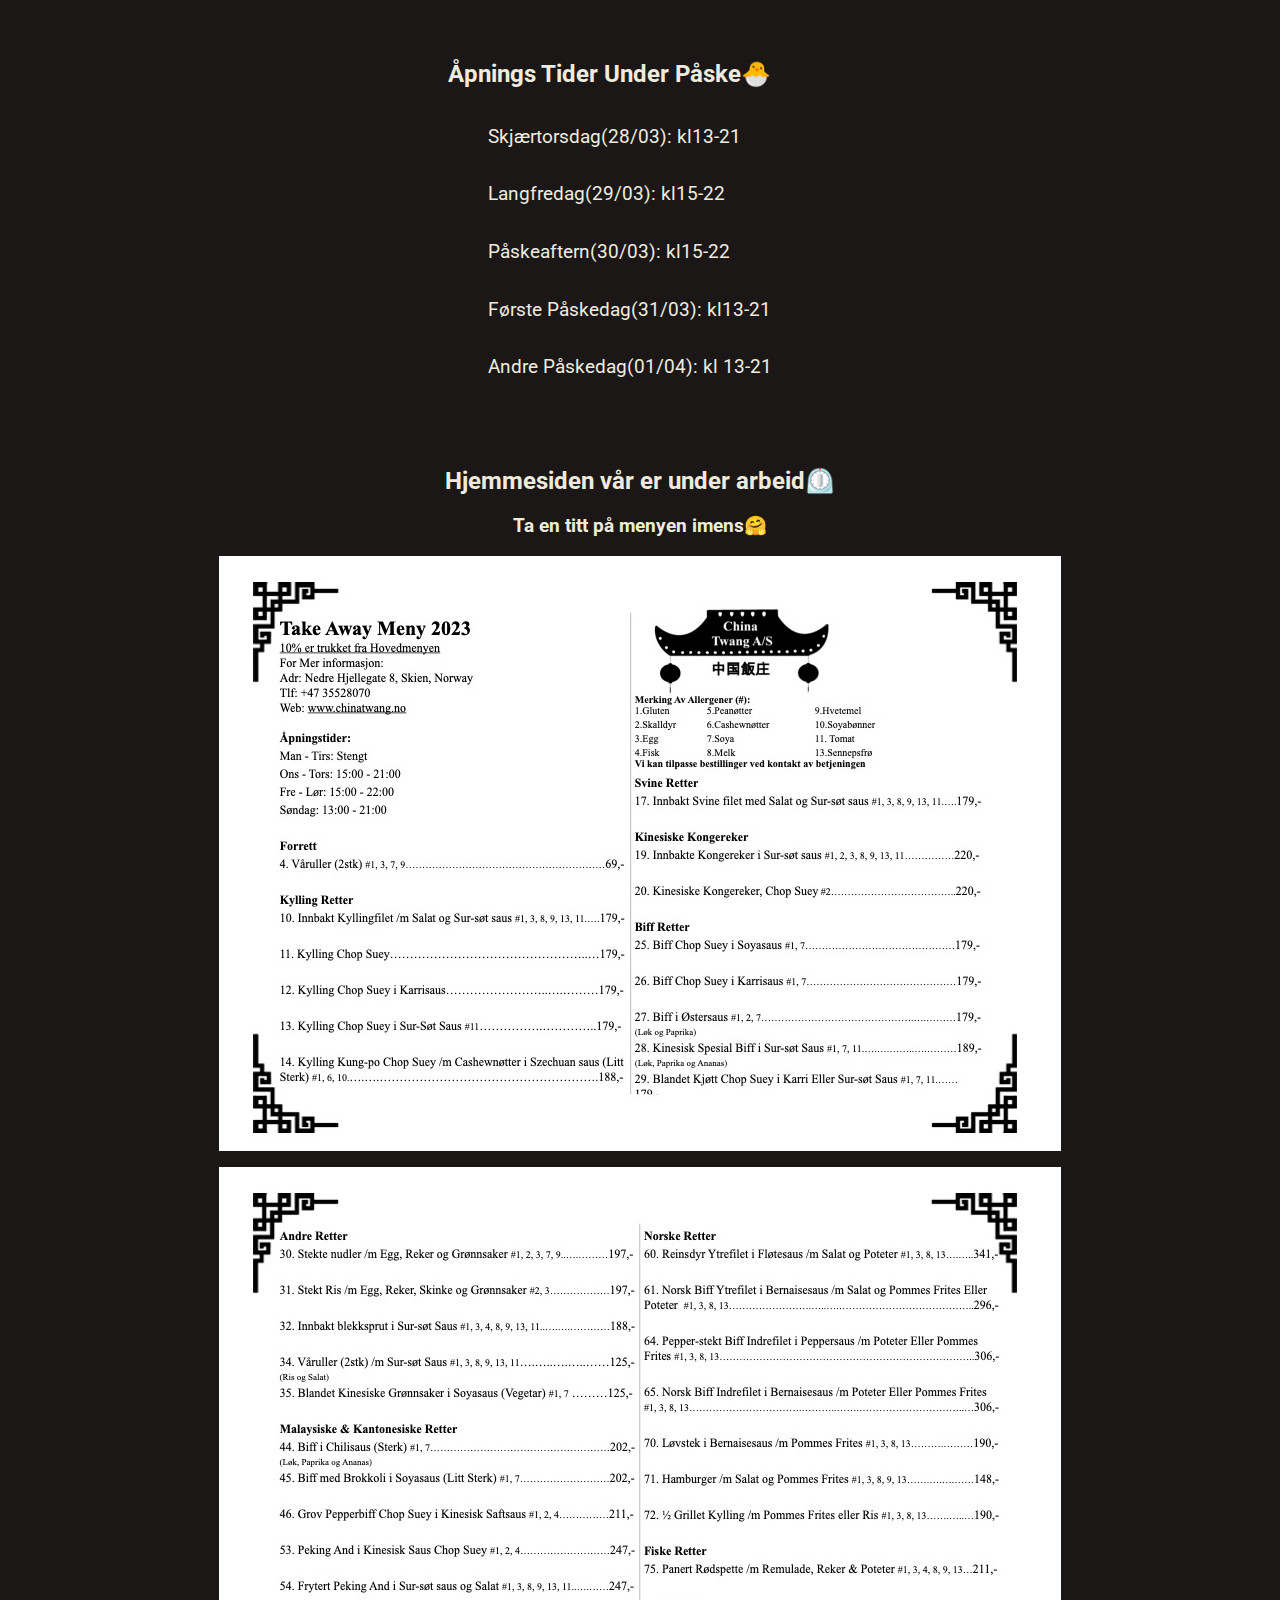
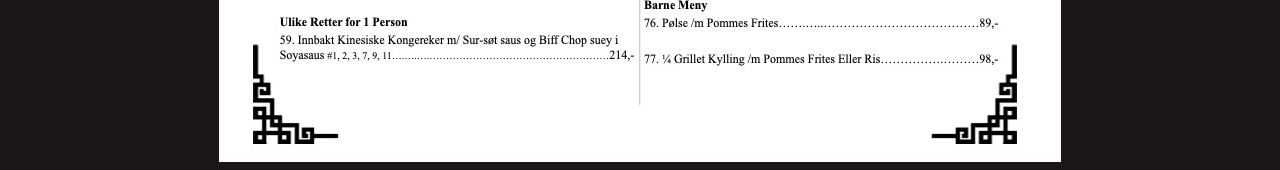
<file: Parked Website/Cite_Påske(dated)/index.html>
<html lang="en">
    <head>
        <meta charset="UTF-8">
        <meta name="viewport" content="width=device-width, initial-scale=1.0">
        <title>China Twang</title>
        <link href="https://fonts.googleapis.com/css2?family=Roboto&display=swap" rel="stylesheet"> 
        <link rel="stylesheet" href="style.css?v=2">
        <META HTTP-EQUIV="CACHE-CONTROL" CONTENT="NO-CACHE">
    </head>

    <body>
        <div class="img_geef">
            <h2>Åpnings Tider Under Påske🐣</h2>
            <ul class="op_li">
                <li>Skjærtorsdag(28/03): kl13-21</li>
                <li>Langfredag(29/03): kl15-22</li>
                <li>Påskeaftern(30/03): kl15-22</li>
                <li>Første Påskedag(31/03): kl13-21</li>
                <li>Andre Påskedag(01/04): kl 13-21</li>
            </ul>
        </div>
        <div class="txt_construct">
            <h2>
                Hjemmesiden vår er under arbeid⏲️
            </h2>
        </div>
        <div class="txt_construct">
            <h3>
                Ta en titt på menyen imens🤗
            </h3>
        </div>
        <div class="img_meny">
            <img src="Assets/Takeaway1.jpg">
        </div>
        <div class="img_meny">
            <img src="Assets/Takeaway2.jpg">
        </div>

    </body>

    <footer>
        <div class="f_size">
            <div class="close">
                Lukk Meg
            </div>
            <img src="Assets/Takeaway1.jpg">
            <img src="Assets/Takeaway2.jpg">
        </div>

        <script src="script.js?v=2"></script>
    </footer>
</html>
</file>
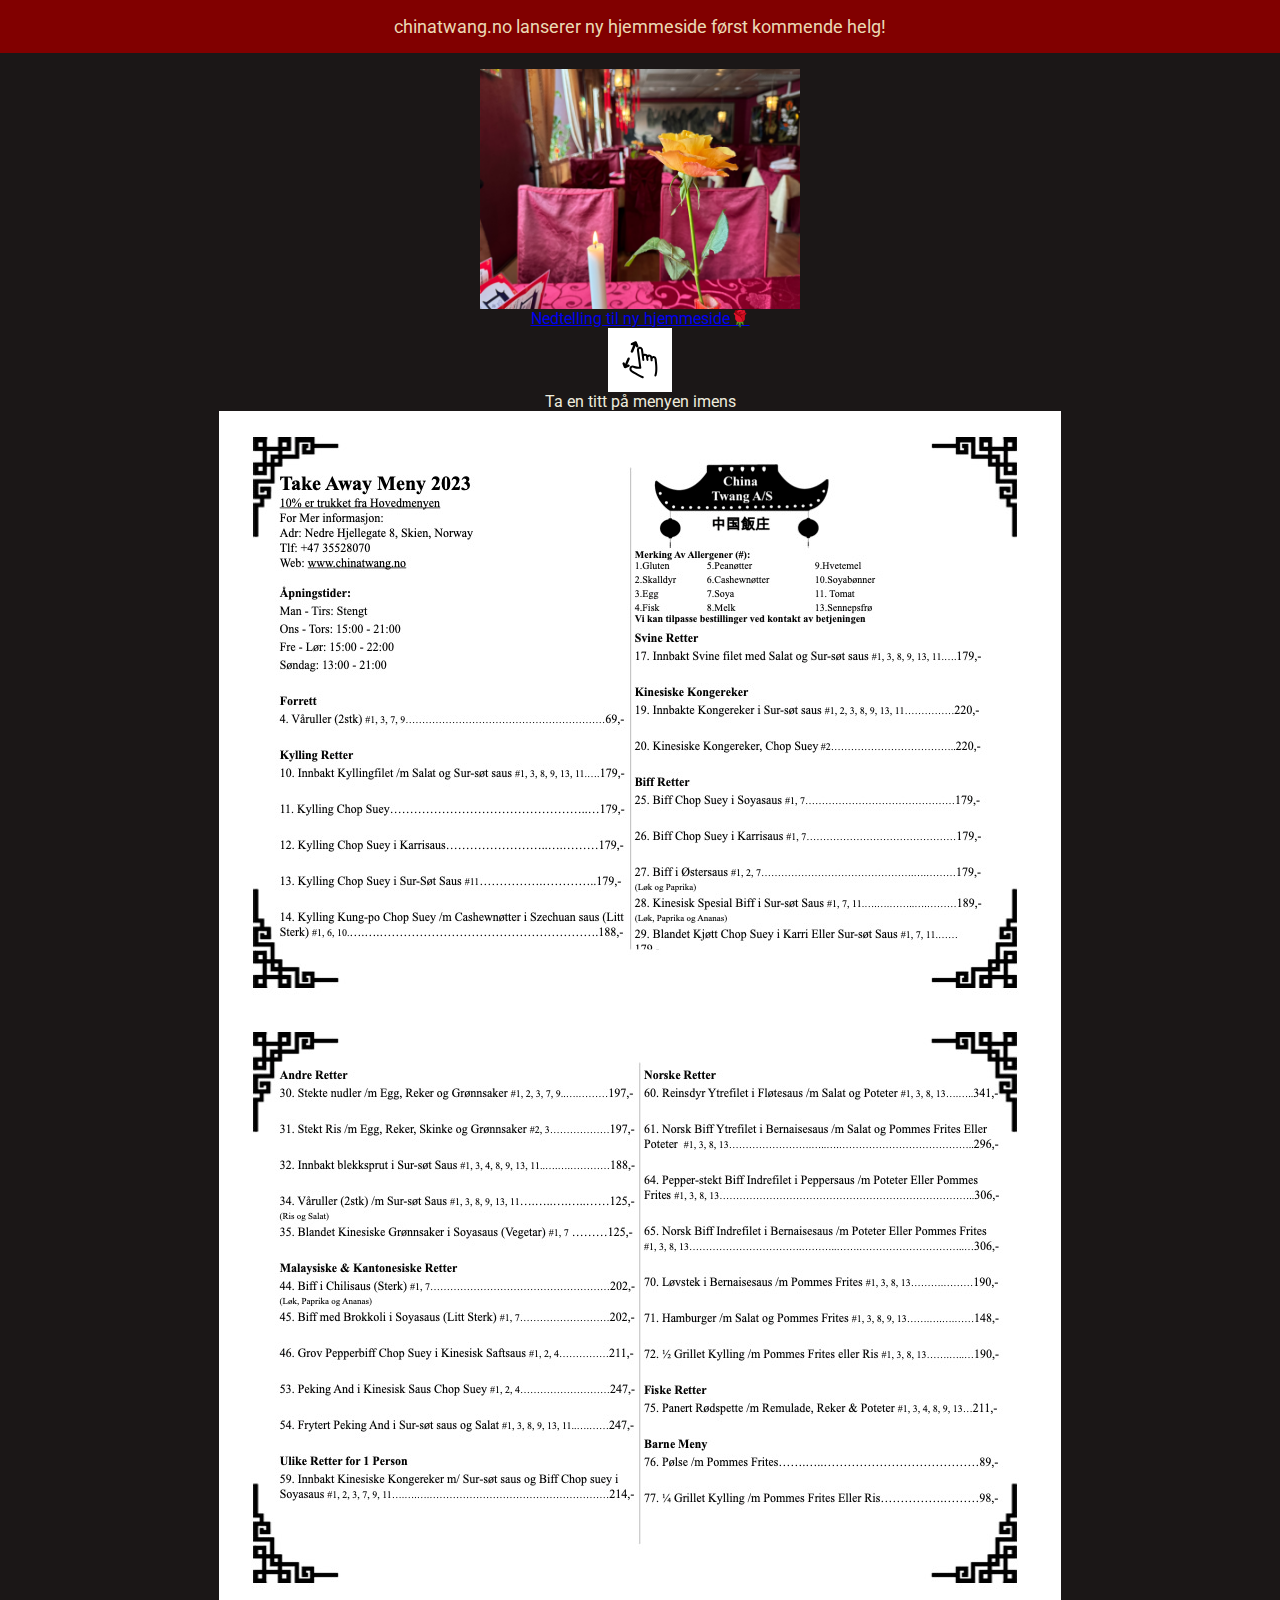
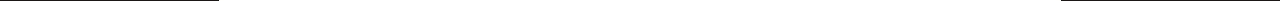
<file: Parked Website/Møte/index.html>
<html lang="en">
    <head>
        <script async src="https://www.googletagmanager.com/gtag/js?id=na"></script>
        <script>
            window.dataLayer = window.dataLayer || [];
            function gtag(){dataLayer.push(arguments);}
            gtag('js', new Date());

            gtag('config', 'na');
        </script>

        <script src="https://cdn.logwork.com/widget/countdown.js"></script>
        <meta charset="UTF-8">
        <meta name="viewport" content="width=device-width, intial-scale=1.0">
        <title>China Twang</title>
        <link href="https://fonts.googleapis.com/css2?family=Roboto&display=swap" rel="stylesheet"> 
        <link rel="stylesheet" href="style.css?v=1">
    </head>

    <body>
        <div class="news">
            <p>chinatwang.no lanserer ny hjemmeside først kommende helg!</p>
        </div>

        <div class="background-image">
            <!-- <div class="navBar">
                <p>
                    Kjære Kunder, vi har stengt denne kommende Onsdag - 24/April - på grunn av uavvikelig møte.🌹Sees igjen på Torsdag❤️
                </p>
            </div>
        </div> -->
        <div class="img_geef">
            <img src="Assets/inside.jpg">
        </div>
        <div class="txt_construct">
            <a href="https://logwork.com/countdown-timer" class="countdown-timer" data-style="columns" data-timezone="Europe/Oslo" data-date="2024-09-06 23:58" data-digitscolor="#EBD9B4">Nedtelling til ny hjemmeside🌹</a>
        </div>
        <div class="txt_construct">
            <svg xmlns="http://www.w3.org/2000/svg" xmlns:xlink="http://www.w3.org/1999/xlink" version="1.1" class="zoomIn" width="1000" height="1000" viewBox="0 0 1000 1000" xml:space="preserve">
                <desc>Created with Fabric.js 3.5.0</desc>
                <defs>
                </defs>
                <rect x="0" y="0" width="100%" height="100%" fill="#ffffff"/>
                <g transform="matrix(10.5581 1.3969 -1.3969 10.5581 286.2477 543.7158)" id="873152">
                <path style="stroke: none; stroke-width: 1; stroke-dasharray: none; stroke-linecap: butt; stroke-dashoffset: 0; stroke-linejoin: miter; stroke-miterlimit: 4; is-custom-font: none; font-file-url: none; fill: rgb(0,0,0); fill-rule: nonzero; opacity: 1;" transform=" translate(-25.4945, -49.5044)" d="M 28.399 51.664 l -1.12 0.625 l 2.471 -8.69 c 0.266 -0.934 -0.276 -1.905 -1.209 -2.17 c -0.933 -0.267 -1.905 0.274 -2.17 1.209 l -2.472 8.69 l -0.626 -1.124 c -0.474 -0.848 -1.543 -1.155 -2.392 -0.68 c -0.848 0.473 -1.152 1.543 -0.68 2.391 l 2.691 4.83 c 0.001 0.003 0.004 0.004 0.005 0.006 c 0.11 0.196 0.258 0.371 0.437 0.514 c 0.004 0.003 0.009 0.005 0.013 0.008 c 0.174 0.137 0.375 0.243 0.6 0.307 c 0.158 0.047 0.319 0.068 0.48 0.068 h 0 h 0 c 0.001 0 0.003 -0.001 0.004 -0.001 c 0.17 -0.001 0.338 -0.032 0.501 -0.082 c 0.052 -0.016 0.099 -0.038 0.148 -0.06 c 0.067 -0.026 0.138 -0.045 0.202 -0.08 l 4.826 -2.689 c 0.848 -0.473 1.152 -1.544 0.68 -2.393 C 30.318 51.496 29.247 51.191 28.399 51.664 z" stroke-linecap="round"/>
                </g>
                <g transform="matrix(11.2011 1.3003 -1.3003 11.2011 411.4843 297.4174)" id="523564">
                <path style="stroke: none; stroke-width: 1; stroke-dasharray: none; stroke-linecap: butt; stroke-dashoffset: 0; stroke-linejoin: miter; stroke-miterlimit: 4; is-custom-font: none; font-file-url: none; fill: rgb(0,0,0); fill-rule: nonzero; opacity: 1;" transform=" translate(-32.339, -30.7051)" d="M 34.563 30.002 c 0.321 0.577 0.92 0.902 1.537 0.902 c 0.29 0 0.583 -0.071 0.854 -0.222 c 0.848 -0.473 1.152 -1.543 0.68 -2.391 l -2.691 -4.83 c -0.001 -0.002 -0.004 -0.004 -0.005 -0.006 c -0.11 -0.196 -0.258 -0.371 -0.437 -0.513 c -0.004 -0.003 -0.008 -0.005 -0.012 -0.008 c -0.174 -0.136 -0.375 -0.243 -0.601 -0.307 c -0.114 -0.033 -0.23 -0.053 -0.347 -0.062 c -0.039 -0.003 -0.078 0.003 -0.117 0.002 c -0.075 0 -0.15 -0.004 -0.225 0.005 c -0.055 0.006 -0.107 0.023 -0.161 0.035 c -0.058 0.012 -0.117 0.02 -0.174 0.039 c -0.024 0.008 -0.046 0.021 -0.07 0.03 c -0.082 0.031 -0.165 0.062 -0.242 0.105 l -4.828 2.691 c -0.848 0.473 -1.152 1.543 -0.68 2.391 c 0.471 0.847 1.542 1.152 2.392 0.68 l 1.12 -0.625 l -2.472 8.69 c -0.266 0.934 0.276 1.905 1.209 2.171 c 0.16 0.046 0.323 0.067 0.482 0.067 c 0.765 0 1.469 -0.503 1.689 -1.277 l 2.472 -8.692 L 34.563 30.002 z" stroke-linecap="round"/>
                </g>
                <g transform="matrix(9.0525 0.9399 -0.9399 9.0525 564.0263 543.7156)" id="836921">
                <path style="stroke: none; stroke-width: 1; stroke-dasharray: none; stroke-linecap: butt; stroke-dashoffset: 0; stroke-linejoin: miter; stroke-miterlimit: 4; is-custom-font: none; font-file-url: none; fill: rgb(0,0,0); fill-rule: nonzero; opacity: 1;" transform=" translate(-57.4433, -49.4641)" d="M 78.494 42.531 l -0.385 -1.596 c -0.766 -3.179 -3.681 -5.208 -6.493 -4.531 c -0.654 0.158 -1.257 0.467 -1.789 0.88 c -0.435 -0.795 -1.042 -1.482 -1.821 -1.975 c -1.206 -0.764 -2.627 -1.003 -4.002 -0.669 c -0.774 0.187 -1.469 0.558 -2.066 1.053 c -0.369 -0.464 -0.802 -0.88 -1.314 -1.204 c -1.207 -0.765 -2.627 -1.001 -4 -0.67 c -0.586 0.141 -1.12 0.396 -1.61 0.718 l -1.837 -7.611 c -0.332 -1.381 -1.17 -2.557 -2.36 -3.31 c -1.206 -0.762 -2.627 -0.997 -3.998 -0.668 c -1.373 0.331 -2.529 1.19 -3.254 2.419 c -0.715 1.21 -0.926 2.639 -0.591 4.021 l 6.7 27.777 c -1.956 0.204 -5.121 0.358 -7.739 -0.356 c -1.663 -0.698 -4.647 -1.871 -7.218 1.059 c -1.013 1.154 -1.498 2.879 -1.299 4.617 c 0.201 1.748 1.058 3.282 2.35 4.209 c 2.424 1.74 11.972 5.923 21.284 9.324 c 0.199 0.072 0.402 0.107 0.603 0.107 c 0.718 0 1.39 -0.442 1.651 -1.155 c 0.332 -0.911 -0.137 -1.921 -1.049 -2.254 c -9.684 -3.538 -18.545 -7.519 -20.441 -8.878 c -0.48 -0.345 -0.818 -1 -0.905 -1.755 c -0.085 -0.745 0.09 -1.489 0.447 -1.897 c 0.742 -0.84 1.266 -0.956 3.317 -0.094 c 0.066 0.027 0.135 0.052 0.204 0.071 c 4.905 1.387 11.028 0.255 11.286 0.206 c 0.016 -0.003 0.03 -0.01 0.046 -0.014 c 0.014 -0.003 0.026 -0.002 0.04 -0.005 c 0.045 -0.011 0.084 -0.03 0.126 -0.044 c 0.058 -0.019 0.115 -0.035 0.169 -0.06 c 0.053 -0.022 0.102 -0.052 0.151 -0.079 c 0.05 -0.029 0.102 -0.057 0.149 -0.09 c 0.047 -0.033 0.088 -0.07 0.132 -0.107 c 0.042 -0.037 0.085 -0.072 0.124 -0.112 c 0.04 -0.042 0.074 -0.087 0.109 -0.132 c 0.035 -0.043 0.069 -0.085 0.1 -0.131 c 0.031 -0.049 0.057 -0.1 0.082 -0.15 c 0.025 -0.049 0.053 -0.098 0.072 -0.148 c 0.021 -0.055 0.037 -0.109 0.054 -0.166 c 0.015 -0.053 0.032 -0.104 0.042 -0.158 c 0.012 -0.059 0.016 -0.12 0.021 -0.182 c 0.004 -0.053 0.01 -0.105 0.01 -0.16 c 0 -0.063 -0.009 -0.126 -0.017 -0.189 c -0.005 -0.041 -0.003 -0.082 -0.011 -0.124 c -0.002 -0.014 -0.009 -0.026 -0.012 -0.04 c -0.004 -0.016 -0.002 -0.031 -0.006 -0.047 l -7.157 -29.666 c -0.118 -0.49 -0.045 -0.99 0.202 -1.411 c 0.238 -0.401 0.611 -0.682 1.051 -0.789 c 0.445 -0.107 0.901 -0.026 1.296 0.223 c 0.412 0.261 0.704 0.673 0.822 1.162 l 4.167 17.273 c 0.228 0.944 1.174 1.523 2.12 1.296 c 0.944 -0.228 1.524 -1.178 1.297 -2.121 l -1.148 -4.757 c 0 -0.002 0 -0.005 0 -0.007 c -0.119 -0.487 -0.047 -0.989 0.201 -1.409 c 0.238 -0.403 0.611 -0.683 1.051 -0.79 c 0.436 -0.106 0.9 -0.027 1.296 0.223 c 0.413 0.262 0.704 0.674 0.822 1.163 l 1.149 4.763 c 0 0.001 0.001 0.003 0.002 0.004 l 0.236 0.979 c 0.193 0.806 0.914 1.346 1.707 1.346 c 0.136 0 0.274 -0.016 0.412 -0.049 c 0.944 -0.228 1.525 -1.178 1.297 -2.121 l -0.793 -3.287 c -0.117 -0.488 -0.045 -0.989 0.203 -1.41 c 0.237 -0.403 0.609 -0.682 1.05 -0.789 c 0.437 -0.106 0.901 -0.026 1.297 0.223 c 0.413 0.261 0.704 0.674 0.822 1.164 l 0.954 3.949 c 0 0.001 0 0.003 0 0.005 c 0 0.001 0.002 0.002 0.002 0.003 l 0.229 0.952 c 0.228 0.941 1.169 1.521 2.122 1.295 c 0.942 -0.228 1.522 -1.177 1.295 -2.121 l -0.232 -0.964 c -0.16 -0.669 -0.098 -1.363 0.17 -1.903 c 0.129 -0.259 0.423 -0.71 0.951 -0.839 c 0.918 -0.226 1.947 0.669 2.254 1.938 l 0.384 1.596 c 3.697 15.323 3.156 21.649 2.271 25.45 c -0.22 0.945 0.367 1.891 1.313 2.109 c 0.135 0.031 0.268 0.047 0.399 0.047 c 0.799 0 1.522 -0.549 1.711 -1.359 C 82.237 63.313 81.555 55.217 78.494 42.531 z" stroke-linecap="round"/>
                </g>
                </svg>
            <h3>
                Ta en titt på menyen imens
            </h3>
        </div>
        <div class="img_meny">
            <img src="Assets/Takeaway1.jpg">
        </div>
        <div class="img_meny">
            <img src="Assets/Takeaway2.jpg">
        </div>

    </body>
</html>
</file>
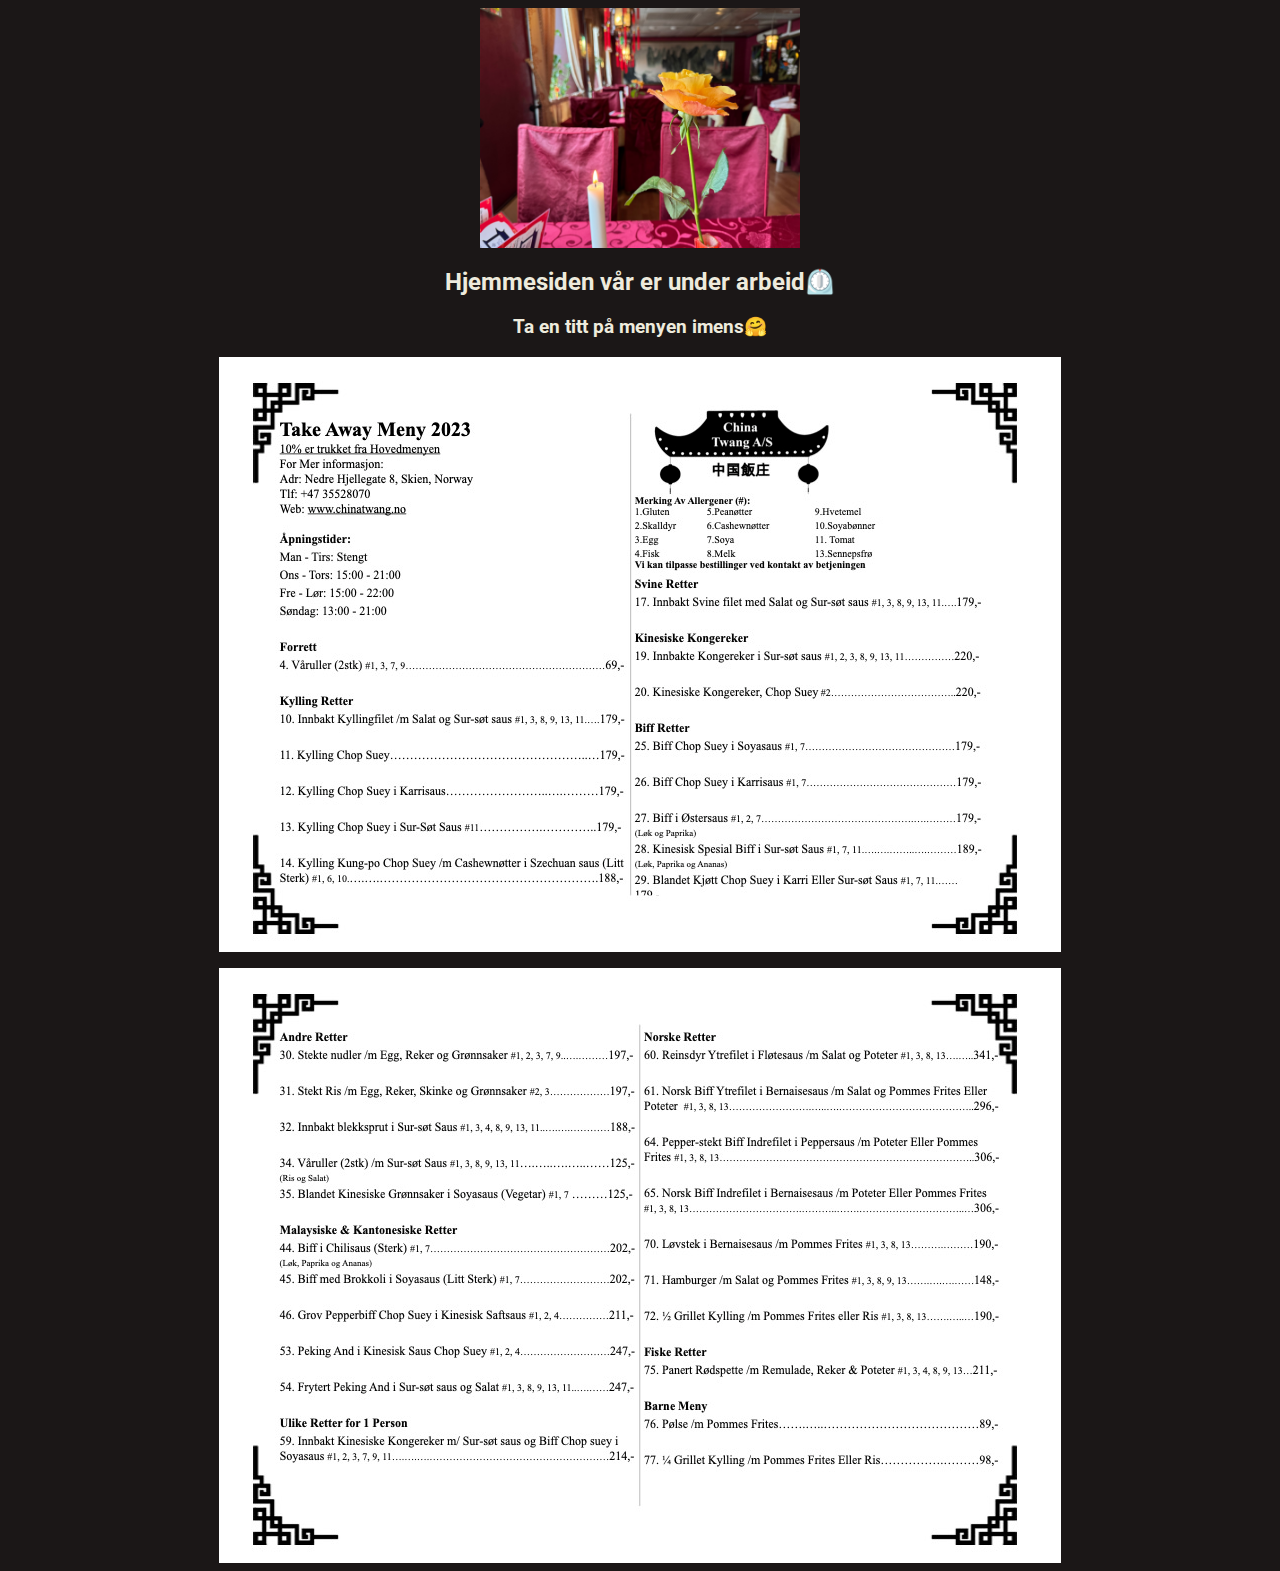
<file: Parked Website/ParkedCite_Original/index.html>
<html lang="en">
    <head>
        <meta charset="UTF-8">
        <meta name="viewport" content="width=device-width, intial-scale=1.0">
        <title>China Twang</title>
        <link href="https://fonts.googleapis.com/css2?family=Roboto&display=swap" rel="stylesheet"> 
        <link rel="stylesheet" href="style.css">
    </head>

    <body>
        <div class="img_geef">
            <img src="Assets/inside.jpg">
        </div>
        <div class="txt_construct">
            <h2>
                Hjemmesiden vår er under arbeid⏲️
            </h2>
        </div>
        <div class="txt_construct">
            <h3>
                Ta en titt på menyen imens🤗
            </h3>
        </div>
        <div class="img_meny">
            <img src="Assets/Takeaway1.jpg">
        </div>
        <div class="img_meny">
            <img src="Assets/Takeaway2.jpg">
        </div>

    </body>
</html>
</file>
<file: Parked Website/Cite_Påske(dated)/style.css>
body{
    background-color: #1B1717;
    font-family: "Roboto", sans-serif;
    color:#EEEBDD;
}

.img_geef{
    width: 384px;
    margin: 0 auto 0 auto;
    transition: 300ms;
    padding: 2rem;
}

.img_geef:hover{
    background-color: rgba(255,255,255,0.25);
}

.txt_construct{
    text-align: center;
}

.img_meny{
    width: 842px;
    height: 595px;
    margin: 1rem auto 0 auto;

}

.img_meny{
    cursor: pointer;
}

.op_li{
    line-height: 3;
    font-size: 1.2rem;
    list-style: none;
}

.f_size{
    position: absolute;
    display: none;
    top: 5rem;
}

.f_size > img{
    width: 100vw;
}

.close{
    position: absolute;
    right: 2rem;
    top: 1rem;
    padding: 0.5rem;
    background-color: #810000b4;
    color: #1B1717;
    transition: 300ms;
}

.close:hover{
    background-color: #810000;
    cursor: pointer;
}

.f_active{
    display: block;
}
</file>
<file: Parked Website/Møte/style.css>
*, *::before, *::after{
    padding: 0;
    border: 0;
    margin: 0;
    box-sizing: border-box;
    font-size: 100%;
    font: inherit;
    }


body{
    background-color: #1B1717;
    font-family: "Roboto", sans-serif;
    color:#EEEBDD;
    max-width: 100%;
}

.news{
    height: auto;
    width: 100vw;
    margin-bottom: 1rem;
    background-color: #810000;

    display: flex;
    align-items: center;
    justify-content: center;

    padding: 1rem 0 1rem 0;
}

.news p{
    color: #EBD9B4;
    font-size: 1.15rem;
}

.img_geef{
    position: relative;
    width: 100%;
    /* left: 50%; */
    /* right: 50%; */
    
}

.img_geef img{
    display: block;
    margin-left: auto;
    margin-right: auto;
    max-width: 20rem;
    height: auto;
    /* height: 34rem; */
}

.txt_construct{
    text-align: center;
}

.zoomIn{
    fill: red;
    width: 4rem;
    height: 4rem;
}

.img_meny img{
    display: block;
    margin-left: auto;
    margin-right: auto;
    max-width: 100%;

}

.navBar{
    width: 100%;
    text-align: center;
    background-color: #EBD9B4;
    opacity: 75%;
    color: #1B1717;
}

.navBar p{
    font-size: 1.25rem;
    font-weight: bold;
}
</file>
<file: Parked Website/ParkedCite_Original/style.css>
body{
    background-color: #1B1717;
    font-family: "Roboto", sans-serif;
    color:#EEEBDD;
}

.img_geef{
    position: relative;
    width: 100%;
    /* left: 50%; */
    /* right: 50%; */
    
}

.img_geef img{
    display: block;
    margin-left: auto;
    margin-right: auto;
    width: 20rem;
    /* height: 34rem; */
}

.txt_construct{
    text-align: center;
}

.img_meny{
    width: 842px;
    height: 595px;
    margin: 1rem auto 0 auto;

}
</file>
